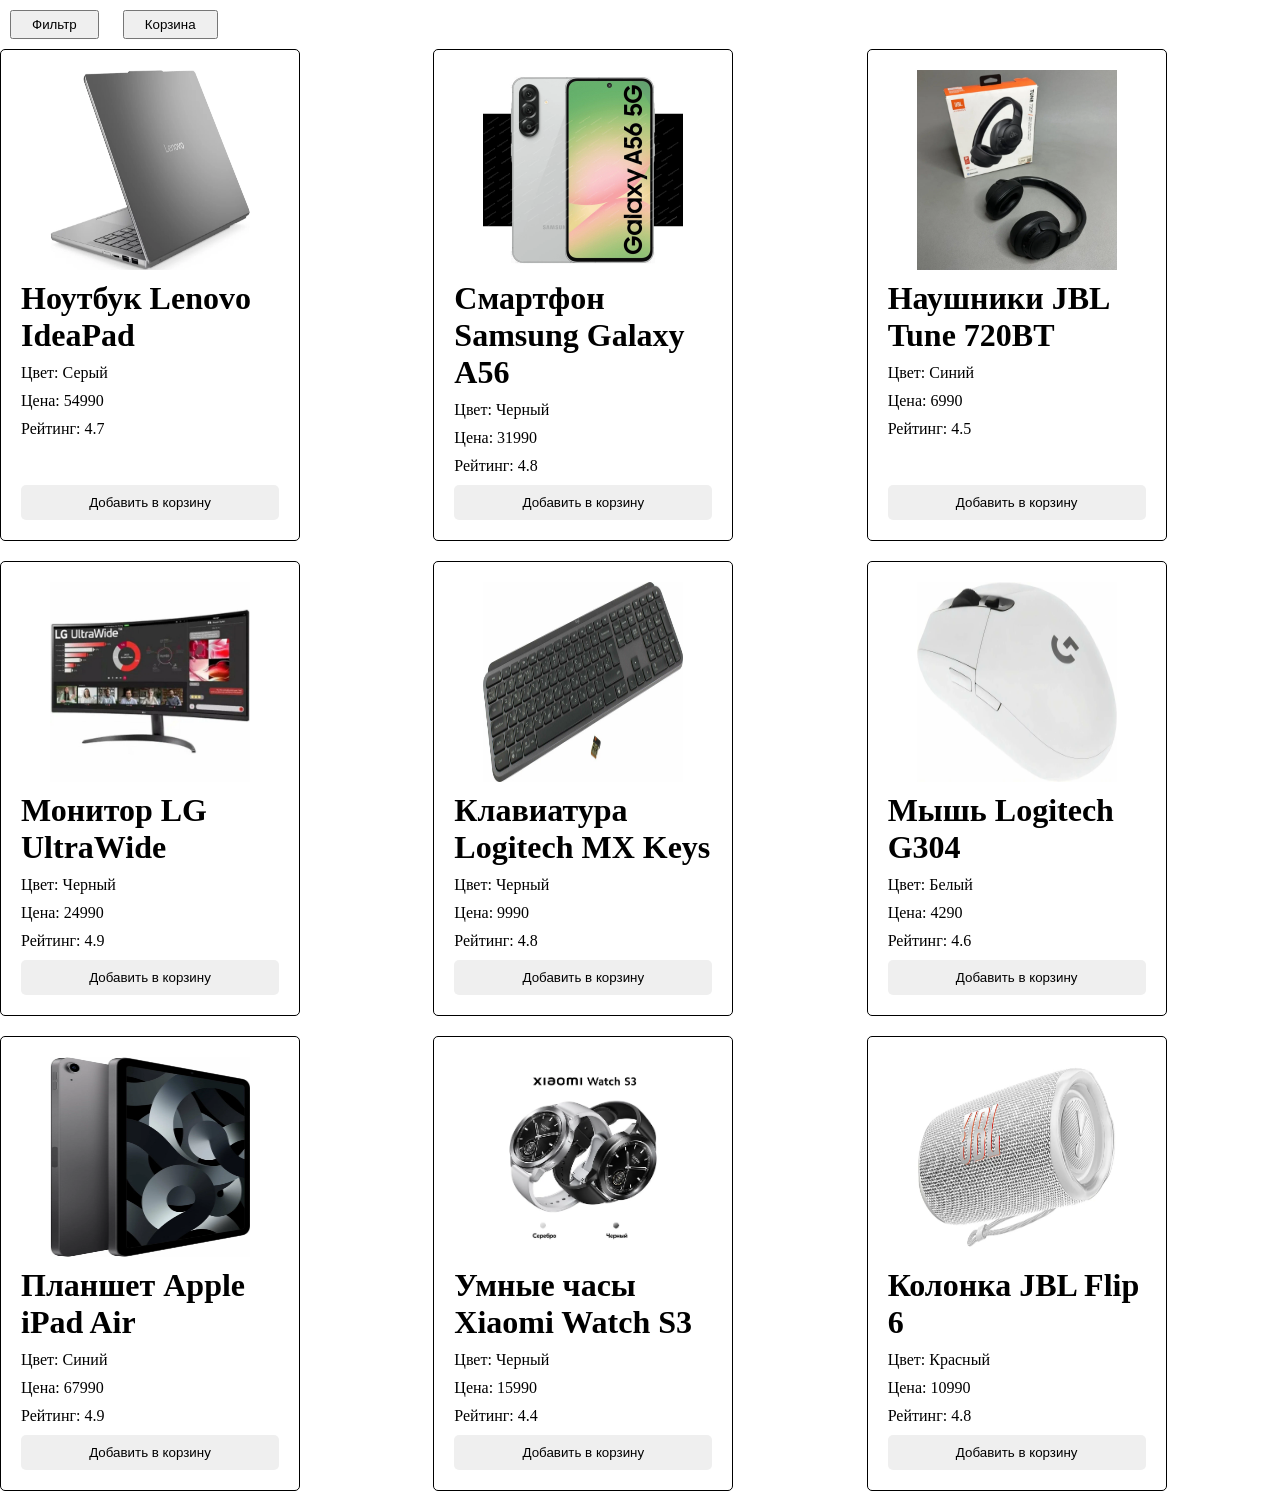
<file: index.html>
<!doctype html>
<html lang="en">
  <head>
    <meta charset="UTF-8" />
    <meta name="viewport" content="width=device-width, initial-scale=1.0" />
    <title>Document</title>
    <link rel="stylesheet" href="./style.css" />
  </head>
  <body>
    <button class="btn__filter">Фильтр</button>
    <a href="./basket.html"><button class="btn__filter">Корзина</button></a>
    <div class="filter filter__none">
      <form class="filter__form" action="">
        <input class="input__search" type="text" placeholder="Поиск..." />
        <select class="select__sort" name="" id="">
          <option value="default" selected>По умолчанию</option>
          <option value="price-up">По цене ↑</option>
          <option value="price-down">По цене ↓</option>
          <option value="rating">По рейтингу</option>
        </select>
        <div class="checkbox__search-brand checkbox__style">
          <label for="lenovo">
            <input id="lenovo" type="checkbox" value="Lenovo" />Lenovo</label
          >

          <label for="samsung">
            <input id="samsung" type="checkbox" value="Samsung" />Samsung</label
          >

          <label for="jbl">
            <input id="jbl" type="checkbox" value="JBL" />JBL</label
          >

          <label for="lg">
            <input id="lg" type="checkbox" value="LG" />LG</label
          >

          <label for="logitech">
            <input
              id="logitech"
              type="checkbox"
              value="Logitech"
            />Logitech</label
          >

          <label for="apple">
            <input id="apple" type="checkbox" value="Apple" />Apple</label
          >

          <label for="xiaomi">
            <input id="xiaomi" type="checkbox" value="Xiaomi" />Xiaomi</label
          >
        </div>

        <div class="checkbox__color checkbox__style">
          <label for="black">
            <input id="black" type="checkbox" value="Черный" />Черный</label
          >
          <label for="blue">
            <input id="blue" type="checkbox" value="Синий" />Синий</label
          >
          <label for="white">
            <input id="white" type="checkbox" value="Белый" />Белый</label
          >
          <label for="gray">
            <input id="gray" type="checkbox" value="Серый" />Серый</label
          >
          <label for="red">
            <input id="red" type="checkbox" value="Красный" />Красный</label
          >
        </div>

        <div class="checkbox">
          <input id="check" type="checkbox" /><label
            class="checkbox__text"
            for="check"
            >Показать товары со скидкой</label
          >
        </div>
        <div class="input__range">
          <span class="range__min"></span>
          <div class="range__card">
            <div>
              <input class="range__price" type="range" />
            </div>
            <span class="range__resualt"></span>
          </div>
          <span class="range__max"></span>
        </div>
      </form>
    </div>
    <div class="cards"></div>
    <script type="module" src="./scriptNew.js"></script>
  </body>
</html>
</file>
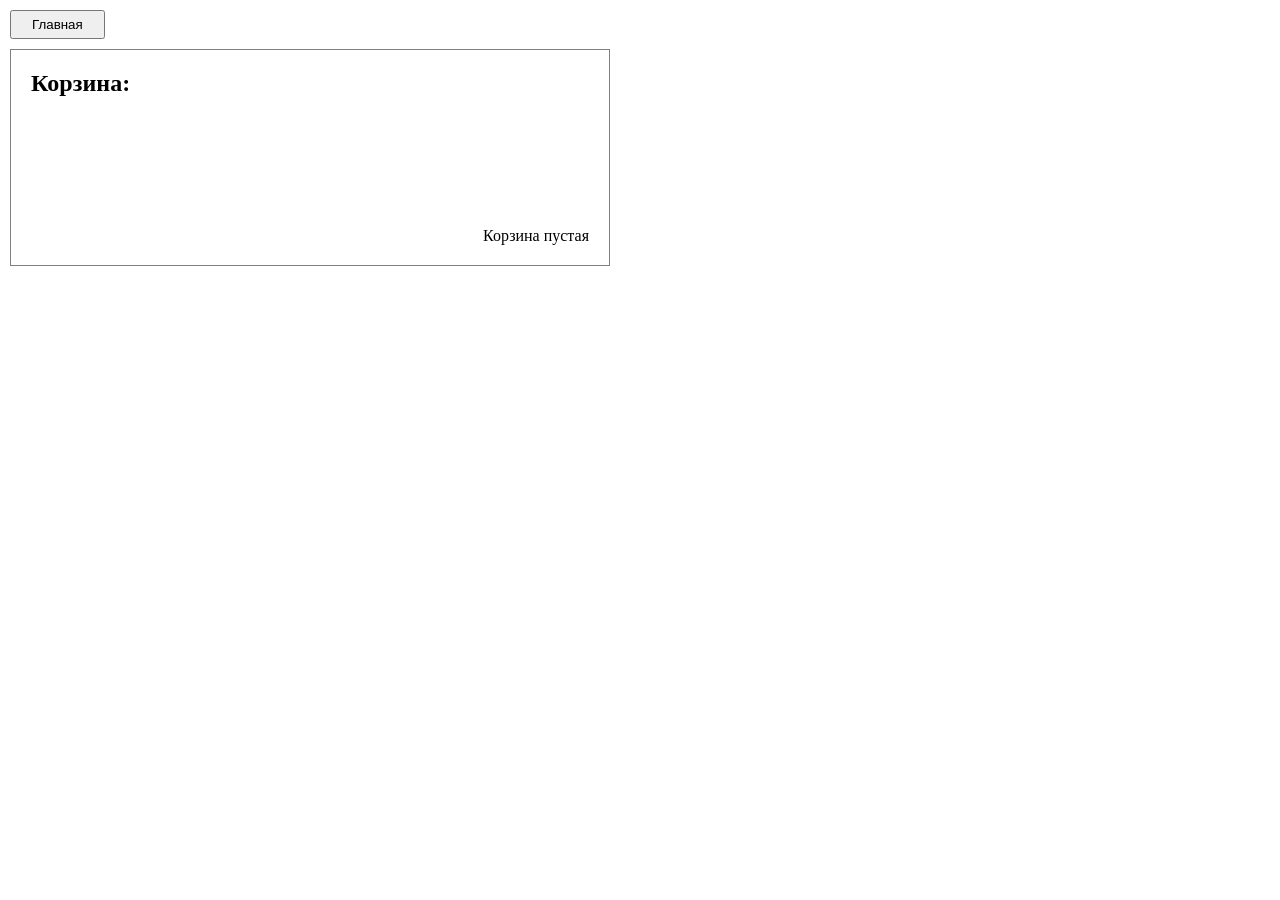
<file: basket.html>
<!doctype html>
<html lang="en">
  <head>
    <meta charset="UTF-8" />
    <meta name="viewport" content="width=device-width, initial-scale=1.0" />
    <title>Document</title>
    <link rel="stylesheet" href="./style.css" />
  </head>
  <body>
    <a href="./index.html"><button class="btn__filter">Главная</button></a>
    <div class="basket__wrap">
        <h2>Корзина:</h2>
      <div class="basket__cards"></div>
      <div class="basket__price"></div>
    </div>
    <script src="./basket.js"></script>
  </body>
</html>
</file>
<file: style.css>
* {
  margin: 0;
  padding: 0;
  box-sizing: border-box;
}
a {
  color: black;
  text-decoration: none;
  cursor: pointer;
}

.btn__filter {
  margin: 10px;
  padding: 5px 20px;
  cursor: pointer;
}
.btn__filter:hover {
  border-radius: 5px;
  border: none;
  background-color: rgb(168, 170, 172);
}

.filter {
  max-height: 350px;
  overflow: hidden;
  opacity: 1;
  transition:
    max-height 0.8s ease,
    opacity 0.6s ease;
}

.filter__none {
  max-height: 0;
  opacity: 0;
}

.filter__form {
  max-width: 400px;
  display: flex;
  flex-direction: column;
  margin: 10px;
}

.input__search {
  width: 200px;
  margin-top: 10px;
}
.checkbox__style{
  display: grid;
  grid-template-columns: 1fr 1fr 1fr 1fr;
  margin-top: 10px;
  margin-bottom: 10px;
}
.select__sort, 
.select__sort-brand {
  width: 200px;
  margin-top: 10px;
  margin-bottom: 10px;
}
.input__range {
  display: flex;
  margin-top: 20px;
  margin-bottom: 20px;
}

.range__max {
  margin-right: 10px;
  margin-left: 10px;
}
.range__min {
  margin-right: 10px;
}

.range__card {
  position: relative;
}
.range__resualt {
  position: absolute;
  transform: translateX(-50%);
  left: 100%;
}
.checkbox__text {
  margin-left: 10px;
}

.cards {
  display: grid;
  grid-template-columns: 1fr 1fr 1fr;
  gap: 20px;
}
.card {
  display: flex;
  flex-direction: column;
  gap: 10px;
  max-width: 300px;
  border: 1px solid black;
  padding: 20px;
  border-radius: 5px;
}
.card__img-wrapper {
  display: flex;
  justify-content: center;
}
.card__img {
  width: 200px;
  height: 200px;
}
.card__btn {
  cursor: pointer;
  padding: 10px;
  border-radius: 5px;
  border: none;
  margin-top: auto;
}
.card__btn-basket{
  display: flex;
  gap: 20px;
  justify-content: center;
  align-items: center;
}
.card__btn-basket-plus,
.card__btn-basket-min{
  width: 30px;
  padding: 5px;
}
.hidden{
  display: none;
}

.card__btn:hover {
  background-color: black;
  border: none;
  color: white;
  border-radius: 5px;
}

.basket__wrap {
  display: flex;
  flex-direction: column;
  width: 600px;
  border: 1px solid gray;
  padding: 20px;
  margin-left: 10px;
}

.basket__cards {
  display: flex;
  flex-direction: column;
  gap: 30px;
  margin-top: 30px;
  margin-left: 10px;
}

.card__basket {
  display: flex;
  gap: 20px;
  align-items: center;
}
.card__basket-text {
  width: 400px;
  display: flex;
  align-items: center;
  justify-content: space-between;
  gap: 20px;
}
.card__basket-img {
  width: 100px;
}
.card__basket-sum{
  width: 100px;
}
.btn__count {
  display: flex;
  gap: 10px;
  align-items: center;
}
.btn__count-min,
.btn__count-plus {
  padding: 10px;
  cursor: pointer;
}
.btn__basket-del {
  padding: 5px;
  cursor: pointer;
}

.basket__price {
  margin-top: 100px;
  text-align: right;
}
</file>
